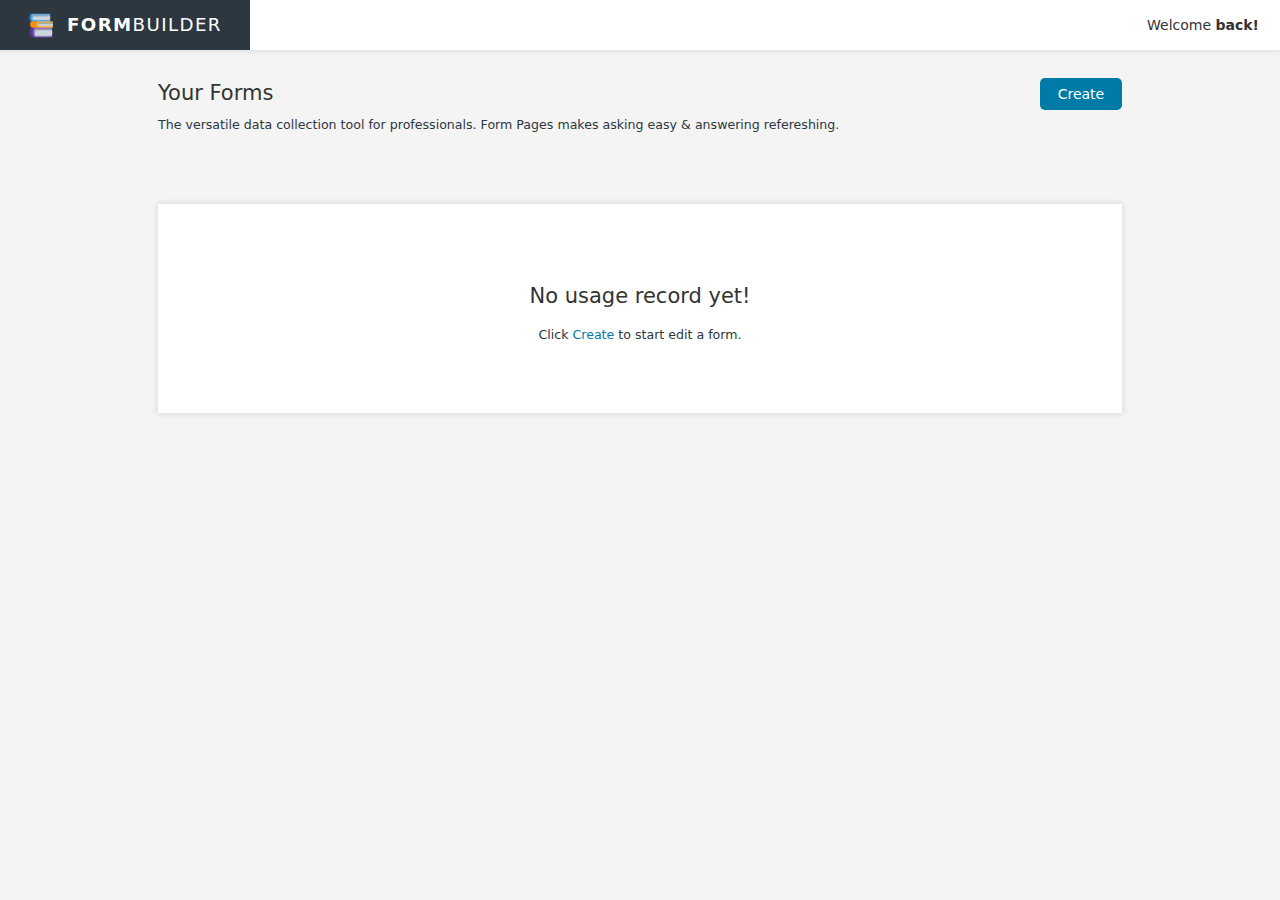
<file: index.html>
<!DOCTYPE html>
<html lang="en">

<head>
    <meta charset="UTF-8">
    <meta name="viewport" content="width=device-width, initial-scale=1.0">
    <link rel="shortcut icon" href="./images/favicon.ico" type="image/x-icon">
    <link rel="stylesheet" href="./css/core.css">
    <link rel="stylesheet" href="./css/dashboard.css">
    <title>Dashboard | Form Builder</title>
</head>

<body>
    <!-- Header -->
    <header class="header card">
        <div class="header__logo">
            <img src="./images/logo.png" alt="Form Builder">
            Form
            <span>Builder</span>
        </div>

        <div class="header__welcome-text">
            Welcome <span>back!</span>
        </div>
    </header>


    <main class="main">
        <div class="main__inner">
            <div class="main__heading">
                <h2>Your Forms</h2>
                <button class="button button_primary create_button" type="button" title="Create new form">
                    Create
                </button>
            </div>
            <p class="main__tagline">
                The versatile data collection tool for professionals. Form Pages makes asking easy & answering
                refereshing.
            </p>


            <!-- MAIN CONTENT -->
            <div class="content"></div>
        </div>
    </main>


    <!-- Modal -->
    <div class="modal">
        <div class="modal__dailog card"></div>
    </div>

    <!-- Alert -->
    <div class="alert"></div>


    <script type="module" src="./js/dashboard.js"></script>
</body>

</html>
</file>
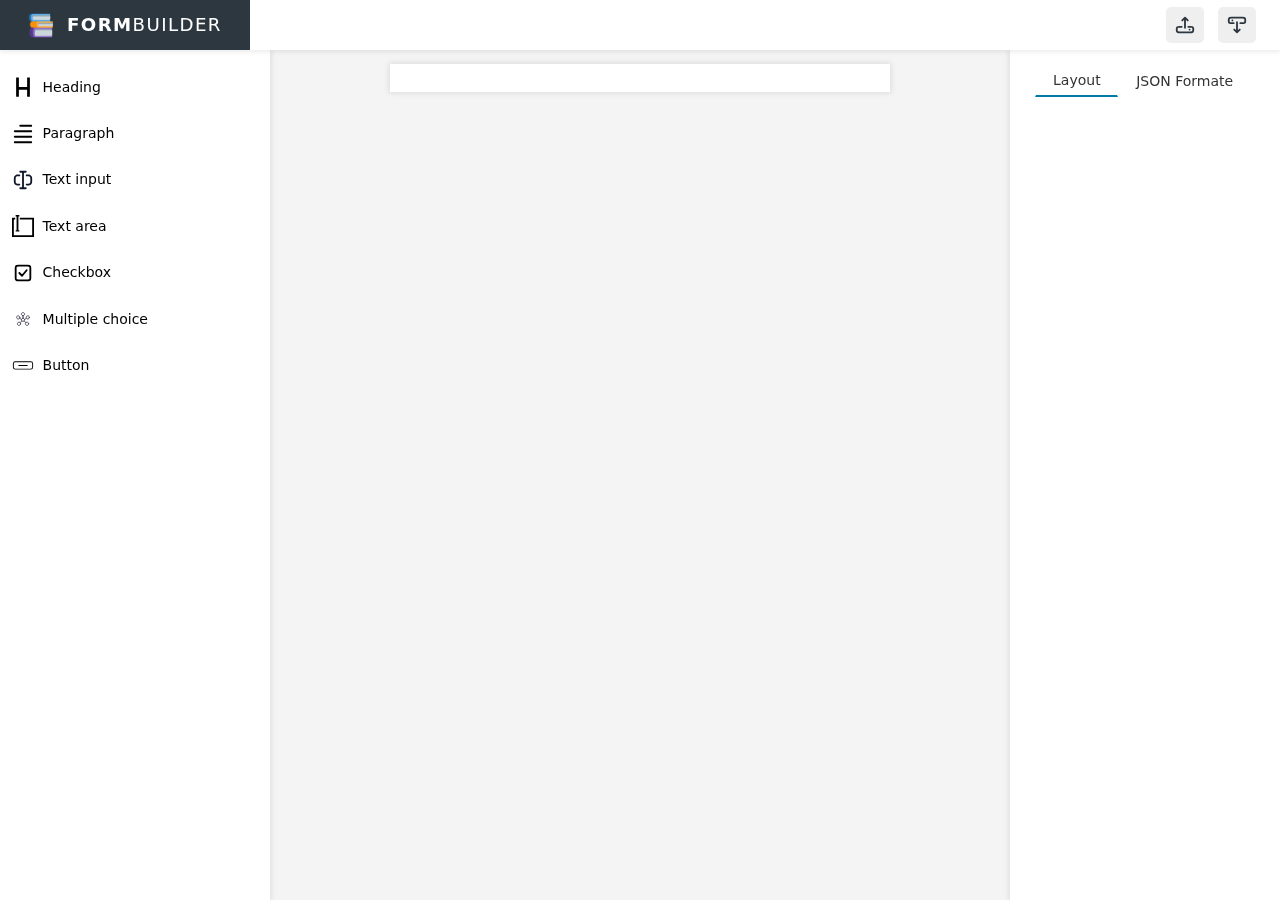
<file: editor.html>
<!DOCTYPE html>
<html lang="en">

<head>
    <meta charset="UTF-8">
    <meta name="viewport" content="width=device-width, initial-scale=1.0">
    <link rel="shortcut icon" href="./images/favicon.ico" type="image/x-icon">
    <link rel="stylesheet" href="./css/core.css">
    <link rel="stylesheet" href="./css/editor.css">
    <title>Editor | FormBuilder</title>
</head>

<body>
    <!-- Header -->
    <header class="header card">
        <div class="header__logo">
            <img src="./images/logo.png" alt="Form Builder">
            Form
            <span>Builder</span>
        </div>

        <div class="header__ctrl">
            <button class="button button_icon button_upload" title="Upload own form page">
                <svg viewBox="0 0 24 24" fill="none" xmlns="http://www.w3.org/2000/svg">
                    <path
                        d="M17 17H17.01M15.6 14H18C18.9319 14 19.3978 14 19.7654 14.1522C20.2554 14.3552 20.6448 14.7446 20.8478 15.2346C21 15.6022 21 16.0681 21 17C21 17.9319 21 18.3978 20.8478 18.7654C20.6448 19.2554 20.2554 19.6448 19.7654 19.8478C19.3978 20 18.9319 20 18 20H6C5.06812 20 4.60218 20 4.23463 19.8478C3.74458 19.6448 3.35523 19.2554 3.15224 18.7654C3 18.3978 3 17.9319 3 17C3 16.0681 3 15.6022 3.15224 15.2346C3.35523 14.7446 3.74458 14.3552 4.23463 14.1522C4.60218 14 5.06812 14 6 14H8.4M12 15V4M12 4L15 7M12 4L9 7"
                        stroke="#000000" stroke-width="2" stroke-linecap="round" stroke-linejoin="round" />
                </svg>
            </button>
            <button class="button button_icon button_download" title="Download form page">
                <svg style="transform:rotateZ(180deg)" viewBox="0 0 24 24" fill="none"
                    xmlns="http://www.w3.org/2000/svg">
                    <path
                        d="M17 17H17.01M15.6 14H18C18.9319 14 19.3978 14 19.7654 14.1522C20.2554 14.3552 20.6448 14.7446 20.8478 15.2346C21 15.6022 21 16.0681 21 17C21 17.9319 21 18.3978 20.8478 18.7654C20.6448 19.2554 20.2554 19.6448 19.7654 19.8478C19.3978 20 18.9319 20 18 20H6C5.06812 20 4.60218 20 4.23463 19.8478C3.74458 19.6448 3.35523 19.2554 3.15224 18.7654C3 18.3978 3 17.9319 3 17C3 16.0681 3 15.6022 3.15224 15.2346C3.35523 14.7446 3.74458 14.3552 4.23463 14.1522C4.60218 14 5.06812 14 6 14H8.4M12 15V4M12 4L15 7M12 4L9 7"
                        stroke="#000000" stroke-width="2" stroke-linecap="round" stroke-linejoin="round" />
                </svg>
            </button>
            <button class="button button_icon button_left-sidebar" title="Toggle left sidebar">
                <svg viewBox="0 0 24 24" fill="none" xmlns="http://www.w3.org/2000/svg"
                    style="transform: rotateZ(180deg);">
                    <path
                        d="M13 5V19M16 8H18M16 11H18M16 14H18M6.2 19H17.8C18.9201 19 19.4802 19 19.908 18.782C20.2843 18.5903 20.5903 18.2843 20.782 17.908C21 17.4802 21 16.9201 21 15.8V8.2C21 7.0799 21 6.51984 20.782 6.09202C20.5903 5.71569 20.2843 5.40973 19.908 5.21799C19.4802 5 18.9201 5 17.8 5H6.2C5.0799 5 4.51984 5 4.09202 5.21799C3.71569 5.40973 3.40973 5.71569 3.21799 6.09202C3 6.51984 3 7.07989 3 8.2V15.8C3 16.9201 3 17.4802 3.21799 17.908C3.40973 18.2843 3.71569 18.5903 4.09202 18.782C4.51984 19 5.07989 19 6.2 19Z"
                        stroke="#000000" stroke-width="2" stroke-linecap="round" stroke-linejoin="round" />
                </svg>
            </button>
            <button class="button button_icon button_right-sidebar" title="Toggle right sidebar">
                <svg viewBox="0 0 24 24" fill="none" xmlns="http://www.w3.org/2000/svg">
                    <path
                        d="M13 5V19M16 8H18M16 11H18M16 14H18M6.2 19H17.8C18.9201 19 19.4802 19 19.908 18.782C20.2843 18.5903 20.5903 18.2843 20.782 17.908C21 17.4802 21 16.9201 21 15.8V8.2C21 7.0799 21 6.51984 20.782 6.09202C20.5903 5.71569 20.2843 5.40973 19.908 5.21799C19.4802 5 18.9201 5 17.8 5H6.2C5.0799 5 4.51984 5 4.09202 5.21799C3.71569 5.40973 3.40973 5.71569 3.21799 6.09202C3 6.51984 3 7.07989 3 8.2V15.8C3 16.9201 3 17.4802 3.21799 17.908C3.40973 18.2843 3.71569 18.5903 4.09202 18.782C4.51984 19 5.07989 19 6.2 19Z"
                        stroke="#000000" stroke-width="2" stroke-linecap="round" stroke-linejoin="round" />
                </svg>
            </button>
        </div>
    </header>

    <main class="main main_left main_right">
        <!-- sidebar lefft -->
        <div class="sidebar card sidebar_left">
            <ul class="navbar" role="list">
                <li data-type="heading">
                    <svg viewBox="0 0 16 16" version="1.1" xmlns="http://www.w3.org/2000/svg"
                        xmlns:xlink="http://www.w3.org/1999/xlink">
                        <rect width="16" height="16" id="icon-bound" fill="none" />
                        <path id="heading" d="M11,8l-6,0l0,-7l-2,0l0,14l2,0l0,-5l6,0l0,5l2,0l0,-14l-2,0l0,7Z" />
                    </svg>
                    <span>Heading</span>
                </li>
                <li data-type="paragraph">
                    <svg fill="#000000" viewBox="0 0 24 24" xmlns="http://www.w3.org/2000/svg">
                        <path
                            d="M22,3a1,1,0,0,1-1,1H9A1,1,0,0,1,9,2H21A1,1,0,0,1,22,3ZM21,8H3a1,1,0,0,0,0,2H21a1,1,0,0,0,0-2Zm0,6H3a1,1,0,0,0,0,2H21a1,1,0,0,0,0-2Zm0,6H3a1,1,0,0,0,0,2H21a1,1,0,0,0,0-2Z" />
                    </svg>
                    <span>Paragraph</span>
                </li>
                <li data-type="input">
                    <svg viewBox="0 0 24 24" fill="none" xmlns="http://www.w3.org/2000/svg">
                        <path fill-rule="evenodd" clip-rule="evenodd"
                            d="M8 3C8 2.44772 8.44772 2 9 2L15 2C15.5523 2 16 2.44772 16 3C16 3.55229 15.5523 4 15 4L13 4L13 20H15C15.5523 20 16 20.4477 16 21C16 21.5523 15.5523 22 15 22H9C8.44772 22 8 21.5523 8 21C8 20.4477 8.44772 20 9 20H11L11 4H9C8.44772 4 8 3.55228 8 3ZM7.788 6L8 6C8.55229 6 9 6.44772 9 7C9 7.55228 8.55229 8 8 8H7.83C6.95898 8 6.36686 8.0008 5.90945 8.03879C5.46401 8.07578 5.23663 8.1428 5.07805 8.22517C4.71277 8.41492 4.41493 8.71276 4.22517 9.07805C4.1428 9.23663 4.07578 9.46401 4.03879 9.90945C4.0008 10.3669 4 10.959 4 11.83V12.17C4 13.041 4.0008 13.6331 4.03879 14.0905C4.07578 14.536 4.1428 14.7634 4.22517 14.9219C4.41493 15.2872 4.71277 15.5851 5.07805 15.7748C5.23663 15.8572 5.46402 15.9242 5.90945 15.9612C6.36686 15.9992 6.95898 16 7.83 16H8C8.55229 16 9 16.4477 9 17C9 17.5523 8.55229 18 8 18H7.78798C6.96946 18 6.29393 18 5.74393 17.9543C5.17258 17.9069 4.64774 17.805 4.1561 17.5497C3.42553 17.1702 2.82985 16.5745 2.45035 15.8439C2.19496 15.3523 2.0931 14.8274 2.04565 14.2561C1.99998 13.7061 1.99999 13.0305 2 12.212V11.788C1.99999 10.9695 1.99998 10.2939 2.04565 9.74393C2.0931 9.17258 2.19496 8.64774 2.45035 8.1561C2.82985 7.42553 3.42553 6.82985 4.1561 6.45035C4.64774 6.19496 5.17258 6.0931 5.74393 6.04565C6.29393 5.99998 6.96947 5.99999 7.788 6ZM18.0905 8.03879C17.6331 8.0008 17.041 8 16.17 8H16C15.4477 8 15 7.55228 15 7C15 6.44772 15.4477 6 16 6L16.212 6C17.0305 5.99999 17.7061 5.99998 18.2561 6.04565C18.8274 6.0931 19.3523 6.19496 19.8439 6.45035C20.5745 6.82985 21.1702 7.42553 21.5497 8.1561C21.805 8.64774 21.9069 9.17258 21.9543 9.74393C22 10.2939 22 10.9695 22 11.788V12.212C22 13.0305 22 13.7061 21.9543 14.2561C21.9069 14.8274 21.805 15.3523 21.5497 15.8439C21.1702 16.5745 20.5745 17.1702 19.8439 17.5497C19.3523 17.805 18.8274 17.9069 18.2561 17.9543C17.7061 18 17.0305 18 16.212 18H16C15.4477 18 15 17.5523 15 17C15 16.4477 15.4477 16 16 16H16.17C17.041 16 17.6331 15.9992 18.0905 15.9612C18.536 15.9242 18.7634 15.8572 18.9219 15.7748C19.2872 15.5851 19.5851 15.2872 19.7748 14.9219C19.8572 14.7634 19.9242 14.536 19.9612 14.0905C19.9992 13.6331 20 13.041 20 12.17V11.83C20 10.959 19.9992 10.3669 19.9612 9.90945C19.9242 9.46401 19.8572 9.23663 19.7748 9.07805C19.5851 8.71277 19.2872 8.41492 18.9219 8.22517C18.7634 8.1428 18.536 8.07578 18.0905 8.03879Z"
                            fill="#0F1729" />
                    </svg>
                    <span>Text input</span>
                </li>
                <li data-type="textarea">
                    <svg fill="#000000" viewBox="0 0 48 48" enable-background="new 0 0 48 48" version="1.1"
                        xml:space="preserve" xmlns="http://www.w3.org/2000/svg"
                        xmlns:xlink="http://www.w3.org/1999/xlink">
                        <g>
                            <polygon
                                points="16,33 14,33 14,10 14,6 14,3 16,3 16,0 8,0 8,3 10,3 10,6 10,10 10,33 8,33 8,36 16,36  " />

                            <polygon
                                points="17.031,6 17.031,10 44,10 44,44 4,44 4,10 6.938,10 6.938,6 0,6 0,48 48,48 48,6  " />
                        </g>

                    </svg>
                    <span>Text area</span>
                </li>
                <li data-type="checkbox">
                    <svg viewBox="0 0 24 24" fill="none" xmlns="http://www.w3.org/2000/svg">
                        <g>
                            <path
                                d="M8 12L11 15L16 9M4 16.8002V7.2002C4 6.08009 4 5.51962 4.21799 5.0918C4.40973 4.71547 4.71547 4.40973 5.0918 4.21799C5.51962 4 6.08009 4 7.2002 4H16.8002C17.9203 4 18.4796 4 18.9074 4.21799C19.2837 4.40973 19.5905 4.71547 19.7822 5.0918C20 5.5192 20 6.07899 20 7.19691V16.8036C20 17.9215 20 18.4805 19.7822 18.9079C19.5905 19.2842 19.2837 19.5905 18.9074 19.7822C18.48 20 17.921 20 16.8031 20H7.19691C6.07899 20 5.5192 20 5.0918 19.7822C4.71547 19.5905 4.40973 19.2842 4.21799 18.9079C4 18.4801 4 17.9203 4 16.8002Z"
                                stroke="#000000" stroke-width="2" stroke-linecap="round" stroke-linejoin="round" />
                        </g>
                    </svg>
                    <span>Checkbox</span>
                </li>
                <li data-type="options">
                    <svg viewBox="0 0 24 24" fill="none" xmlns="http://www.w3.org/2000/svg">
                        <path
                            d="M12 8.5V11.125M12 8.5C12.9665 8.5 13.75 7.7165 13.75 6.75C13.75 5.7835 12.9665 5 12 5C11.0335 5 10.25 5.7835 10.25 6.75C10.25 7.7165 11.0335 8.5 12 8.5ZM12 11.125C11.0335 11.125 10.25 11.9085 10.25 12.875C10.25 13.8415 11.0335 14.625 12 14.625C12.9665 14.625 13.75 13.8415 13.75 12.875C13.75 11.9085 12.9665 11.125 12 11.125ZM8.49995 11.3438L10.25 12.4375M15.5 11.3438L13.75 12.4375M8.9375 15.9375L10.6875 14.1875M15.0625 15.9375L13.3125 14.1875M8.5 10.25C8.5 11.2165 7.7165 12 6.75 12C5.7835 12 5 11.2165 5 10.25C5 9.2835 5.7835 8.5 6.75 8.5C7.7165 8.5 8.5 9.2835 8.5 10.25ZM19 10.25C19 11.2165 18.2165 12 17.25 12C16.2835 12 15.5 11.2165 15.5 10.25C15.5 9.2835 16.2835 8.5 17.25 8.5C18.2165 8.5 19 9.2835 19 10.25ZM18.125 17.25C18.125 18.2165 17.3415 19 16.375 19C15.4085 19 14.625 18.2165 14.625 17.25C14.625 16.2835 15.4085 15.5 16.375 15.5C17.3415 15.5 18.125 16.2835 18.125 17.25ZM9.375 17.25C9.375 18.2165 8.5915 19 7.625 19C6.6585 19 5.875 18.2165 5.875 17.25C5.875 16.2835 6.6585 15.5 7.625 15.5C8.5915 15.5 9.375 16.2835 9.375 17.25Z"
                            stroke="#464455" stroke-linecap="round" stroke-linejoin="round" />
                    </svg>
                    <span>Multiple choice</span>
                </li>
                <li data-type="button">
                    <svg viewBox="0 0 24 24" xmlns="http://www.w3.org/2000/svg">
                        <path
                            d="M20.5 17h-17A2.502 2.502 0 0 1 1 14.5v-4A2.502 2.502 0 0 1 3.5 8h17a2.502 2.502 0 0 1 2.5 2.5v4a2.502 2.502 0 0 1-2.5 2.5zm-17-8A1.502 1.502 0 0 0 2 10.5v4A1.502 1.502 0 0 0 3.5 16h17a1.502 1.502 0 0 0 1.5-1.5v-4A1.502 1.502 0 0 0 20.5 9zM17 12H7v1h10z" />
                        <path fill="none" d="M0 0h24v24H0z" />
                    </svg>
                    <span>Button</span>
                </li>
            </ul>
        </div>

        <div class="main__empty-left"></div>

        <!-- EDITOR CONTENT HERE -->
        <div class="card editor"> </div>

        <div class="main__empty-right"></div>

        <!-- sidebar right -->
        <div class="sidebar card sidebar_right">
            <div class="tab">
                <button class="button button_secondry tab_layout active" type="button" title="Layout">
                    Layout
                </button>
                <button class="button button_secondry tab_json" type="button" title="JSON formate">
                    JSON Formate
                </button>
            </div>

            <!-- SIDEBAR CONTENT HERE -->
            <div class="sidebar__body"></div>
        </div>
    </main>


    <!-- ALERTS -->
    <div class="alert"></div>

    <script type="module" src="./js/editor.js"></script>
</body>

</html>
</file>
<file: css/core.css>
* {
    box-sizing: border-box;
}

:root {
    font-family: Inter, system-ui, Avenir, Helvetica, Arial, sans-serif;
    line-height: 1.5;
    font-weight: 400;
    font-size: 14px;

    font-synthesis: none;
    text-rendering: optimizeLegibility;
    -webkit-font-smoothing: antialiased;
    -moz-osx-font-smoothing: grayscale;

    --text-color: #333333;
    --bg-color: #F4F4F4;
    --primary: #007BA7;
    --card: #FFFFFF;
    --border: #D1D1D1;
    --black: #2d3740;
}

body {
    min-height: 100vh;
    width: 100%;
    background-color: var(--bg-color);
    margin: 0;
}

.card {
    background-color: var(--card);
    box-shadow: 0 0 6px 1px rgba(0, 0, 0, 0.1);
}

a {
    color: var(--primary);
    text-decoration: none;
    font-weight: 500;
}

a:hover {
    opacity: 0.8;
    text-decoration: underline;
}

/** 
BUTTON & INPUT STYLE */
.button,
.input {
    border-radius: 5px;
    border: 1px solid transparent;
    padding: 0.5rem 1.2rem;
    font-size: 1em;
    font-weight: 500;
    font-family: inherit;
    cursor: pointer;
    transition: all 0.3s;
    user-select: none;
    position: relative;
}

.button::after {
    content: '';
    position: absolute;
    top: 0;
    left: 0;
    height: 100%;
    width: 100%;
}

.button:hover {
    opacity: 0.8;
}

.button:active {
    transform: scale(0.95);
}

.button_secondry {
    background-color: #FFFFFF;
    color: var(--text-color);
}

.card .button_secondry {
    background-color: var(--bg-color);
    color: var(--text-color);
}

.button_secondry:hover {
    border-color: var(--border);
}

.button_primary {
    background-color: var(--primary);
    color: #fff;
}

.button_primary:hover {
    border-color: var(--primary);
}

.button_icon {
    padding: 0.2rem 0.5rem;
}

.button_icon svg {
    height: 22px;
    width: 22px;
    margin-top: 0.2rem;
}

.button_icon path {
    stroke: var(--black);
}

.button_icon.active path {
    stroke: var(--primary) !important;
    border-color: var(--primary) !important;
}

.input {
    cursor: unset;
}

.card .input {
    background-color: var(--bg-color);
    border-color: var(--border);
}

.input:hover {
    border-color: var(--primary);
}

/* CHECKBOX */
.checkbox {
    position: relative;
    -webkit-appearance: none;
    appearance: none;
    width: 16px;
    height: 16px;
    transition: 0.3s;
}

.checkbox:hover {
    opacity: 0.8;
}

.checkbox:active {
    transform: scale(0.95);
}

.checkbox::before,
.checkbox::after {
    height: 100%;
    width: 100%;
    background-color: var(--black);
    content: '';
    position: absolute;
    top: 0;
    border-radius: 5px;
    left: 0;
    cursor: pointer;
}

.checkbox:checked::before {
    background-color: var(--primary);
}

.checkbox::after {
    height: 50%;
    width: 50%;
    left: 50%;
    top: 50%;
    transform: translate(-50%, -50%);
    background-color: #fff;
    opacity: 0;
    border-radius: 5px;
}

.checkbox:checked::after {
    opacity: 1;
}

/* MODAL STYLE */
.modal {
    display: flex;
    justify-content: center;
    align-items: center;
    padding: 1rem;
    position: fixed;
    z-index: 110;
    left: 100%;
}

.modal__dailog {
    padding: 0.8rem;
    width: 100%;
    max-width: 420px;
    transform: scale(0.9);
    transition: transform 0.3s;
}

.modal.show {
    top: 0;
    left: 0;
    height: 100%;
    width: 100%;
    background-color: rgba(0, 0, 0, 0.1);
}

.modal.show .modal__dailog {
    transform: scale(1);
}

.modal__dailog h3 {
    font-size: 1.3rem;
    font-weight: 500;
    margin-top: 0;
    margin-bottom: 1rem;
    color: var(--text-color);
}

.modal__dailog input {
    width: 100%;
}

.modal__group {
    width: 100%;
    display: flex;
    justify-content: flex-end;
    align-items: center;
    margin-top: 2rem;
}

.modal__group button {
    margin-left: 0.6rem;
}

.modal__dailog p {
    font-size: 0.9rem;
    color: var(--black);
    margin-top: 0;
    margin-bottom: 1rem;
}

/* ALERT */
.alert {
    position: fixed;
    bottom: 30px;
    left: 0;
    z-index: 120;
    width: 100%;
    display: flex;
    align-items: center;
    flex-direction: column;
}

.alert__message {
    font-size: 1rem;
    color: var(--text-color);
    background-color: var(--card);
    border: 1px solid var(--border);
    padding: 0.6rem;
    border-radius: 5px;
    margin-bottom: 0.4rem;
    transition: 0.3s;
    transform: translateX(-10px);
}

.alert__message.show {
    transform: translateX(0);
}
</file>
<file: css/dashboard.css>
.header {
    width: 100%;
    background: var(--card);
    display: flex;
    align-items: center;
    justify-content: space-between;
    height: 50px;
    position: sticky;
    position: -webkit-sticky;
    top: 0;
    z-index: 100;
}

.header__logo {
    background-color: var(--black);
    color: #fff;
    height: 100%;
    width: 100%;
    max-width: max-content;
    display: flex;
    align-items: center;
    padding: 0 2rem;
    font-weight: bold;
    font-size: 1.3rem;
    text-transform: uppercase;
    letter-spacing: 0.1rem;
}

.header__logo img {
    margin-right: 1rem;
    height: 25px;
}

.header__logo span {
    font-weight: normal;
}

.header__welcome-text {
    font-size: 1rem;
    margin-right: 1.5rem;
    margin-left: 0.5rem;
    color: var(--text-color);
}

.header__welcome-text span {
    font-weight: bold;
}

.main {
    width: 100%;
    height: 100%;
    display: flex;
    justify-content: center;
}

.main__inner {
    max-width: 992px;
    width: 100%;
    padding: 0 1rem;
}

.main__heading {
    display: flex;
    align-items: center;
    justify-content: space-between;
    margin-top: 2rem;
    margin-bottom: 0.4rem;
}

.main__heading h2 {
    font-weight: 400;
    color: var(--text-color);
    margin: 0;
}

.main__tagline {
    color: var(--black);
    margin-top: 0;
    font-weight: 400;
    font-size: 0.9rem;
}

.content {
    margin-top: 5rem;
    padding-bottom: 3rem;
}

.content:not(.empty) {
    display: grid;
    grid-template-columns: repeat(auto-fill, minmax(200px, 1fr));
    place-items: center;
    gap: 20px;
}

.content__empty {
    display: flex;
    justify-content: center;
    align-items: center;
    flex-direction: column;
    margin-top: 1rem;
    padding: 4rem 0;
}

.content__empty h3 {
    font-size: 1.5rem;
    font-weight: 500;
    color: var(--text-color);
    margin-bottom: 0;
}

.content__empty p {
    color: var(--black);
    font-size: 0.9rem;
    font-weight: 400;
}

.form {
    width: 100%;
    transition: transform 0.3s;
}

.form:hover {
    transform: scale(1.06);
}

.form__body {
    height: 150px;
    position: relative;
    display: flex;
    align-items: center;
    justify-content: center;
    padding: 0.5rem;
}

.form__body h5 {
    font-size: 1.4rem;
    color: var(--text-color);
    text-align: center;
}

.form__footer {
    margin-top: 1px solid var(--border);
    padding: 0.3rem 0.5rem;
    display: flex;
    align-items: center;
}

.form_trash {
    margin-left: 0.5rem;
}

.form_export {
    margin-left: auto;
}

@media (max-width: 500px) {
    .header__logo {
        padding: 0 0.6rem;
    }

    .header__welcome-text {
        margin-right: 0.6rem;
    }
}
</file>
<file: css/editor.css>
.header {
    width: 100%;
    background: var(--card);
    display: flex;
    align-items: center;
    justify-content: space-between;
    height: 50px;
    position: -webkit-sticky;
    position: sticky;
    top: 0;
    z-index: 100;
}

.header__logo {
    background-color: var(--black);
    color: #fff;
    height: 100%;
    width: 100%;
    max-width: max-content;
    display: flex;
    align-items: center;
    padding: 0 2rem;
    font-weight: bold;
    font-size: 1.3rem;
    text-transform: uppercase;
    letter-spacing: 0.1rem;
}

.header__logo img {
    margin-right: 1rem;
    height: 25px;
}

.header__logo span {
    font-weight: normal;
}

.header__ctrl {
    margin-right: 1rem;
}

.header__ctrl .button {
    margin-right: 0.7rem;
}

.main {
    width: 100%;
    height: 100%;
    display: flex;
    padding: 0 0.5rem;
    padding-top: 1rem;
}

.sidebar {
    width: 270px;
    max-width: 100%;
    height: calc(100vh - 50px);
    position: fixed;
    z-index: 10;
    left: 0;
    top: 50px;
    overflow-y: auto;
    padding-bottom: 1rem;
    transition: transform 0.3s;
    transform: translateX(-100%);
    scrollbar-gutter: stable;
}

.sidebar_right {
    left: unset;
    right: 0;
    padding: 1rem 0.8rem;
    transform: translateX(100%);
    padding-right: 0;
}

.main_left .sidebar_left,
.main_right .sidebar_right {
    transform: translateX(0);
}

.main__empty-left,
.main__empty-right {
    max-width: 100%;
    width: 270px;
    height: 100%;
}

/* TAB STYLE */
.tab {
    width: 100%;
    justify-content: center;
    align-items: center;
    display: flex;
}

.tab button.button {
    border-radius: 0;
    background: transparent;
}

.tab button.active {
    border-bottom: 2px solid var(--primary);
}

.navbar {
    width: 100%;
    padding-left: 0;
}

.navbar li {
    display: flex;
    align-items: center;
    padding: 0.8rem;
    transition: all 0.3s;
    cursor: pointer;
    border: 1px solid var(--card);
}

.navbar svg {
    height: 22px;
    width: 22px;
}

.navbar span {
    margin-left: 0.6rem;
    user-select: none;
}

.navbar li:hover {
    border-color: var(--border);
    background-color: var(--bg-color);
}

.navbar li:active {
    transform: scale(0.95);
}

/* ITEMS STYLE */
.item {
    border: 1px solid var(--border);
    margin-top: 0.8rem;
    padding: 0.8rem;
}

.item.active {
    border-color: var(--primary);
}

.item svg {
    height: 18px;
    width: 18px;
}

.item__header h5 {
    font-size: 1rem;
    font-weight: 600;
    margin-top: 0;
    margin-bottom: 0.8rem;
}

.item__ctrl {
    width: 100%;
    position: relative;
}

.item__body {
    margin-top: 1rem;
    display: none;
}

.item.active .item__body {
    display: block;
}

.item__body .input {
    width: 100%;
    margin-top: 0.8rem;
}

.divider {
    height: 1px;
    width: 100%;
    margin: 1rem 0;
    background-color: var(--border);
}

.item__body h6 {
    margin: 0;
    font-size: 0.9rem;
    margin-top: 1rem;
    color: var(--text-color);
    font-weight: 500;
}

.item__alignment {
    margin-top: 0.5rem;
}

.item .input {
    width: 100%;
}

.item__action-btn {
    display: flex;
    align-items: center;
    justify-content: space-around;
    margin-top: 2rem;
}

.item .button_drag {
    cursor: grab;
    position: absolute;
    top: -100%;
    right: 0;
}

.item.grabbing .button_drag {
    cursor: grabbing;
}

.item.grabbing {
    user-select: none;
    -webkit-user-select: none;
    -moz-user-select: none;
    -ms-user-select: none;
    -ms-user-select: none;
    cursor: grabbing;
}

.item.grabbing .item__body {
    display: none;
}

.item.grabbing .item__header {
    opacity: 0;
}

.sidebar__body {
    padding-bottom: 2rem;
}

/* MAIN EDITOR STYLE */
.editor {
    max-width: 500px;
    width: 100%;
    padding: 1rem;
    margin: 0 auto;
}

.editor h2 {
    font-size: 1.4rem;
    color: var(--black);
    margin-top: 0.8rem;
    margin-bottom: 0.6rem;
}

.editor textarea {
    min-height: 100px;
}

.editor p {
    font-size: 0.9rem;
    color: var(--text-color);
    margin-bottom: 0.6rem;
    margin-top: 0.4rem;
}

.editor .input {
    width: 100%;
    margin-bottom: 1rem;
}

.editor label {
    font-weight: 500;
    font-size: 0.8rem;
    margin-bottom: 0.4rem;
    display: block;
    margin-top: 0.8rem;
}

.editor .button {
    margin-top: 1rem;
    margin-bottom: 2rem;
    width: 100%;
}

.checkbox-group {
    display: flex;
    align-items: center;
    flex-wrap: wrap;
}

.checkbox-group label {
    display: inline;
    margin-bottom: 0;
    text-wrap: wrap;
    margin-left: 0.4rem;
    font-size: 0.9rem;
    font-weight: normal;
    margin-top: 0;
}

@media (max-width: 500px) {
    .header__logo {
        padding: 0 0.6rem;
    }

    .header__ctrl {
        margin-right: 0.2rem;
    }

    .header__ctrl button {
        margin-right: 0.2rem;
        padding: 0.2rem 0.4rem;
    }

    .header__ctrl svg {
        height: 18px;
        width: 18px;
    }

}

/* MEDIA QUERY FOR SIDEBARS */
@media (min-width: 1048px) {

    .button_left-sidebar,
    .button_right-sidebar {
        display: none;
    }
}

@media (max-width: 1048px) {

    .main__empty-right,
    .button_left-sidebar {
        display: none;
    }
}

@media (max-width: 782px) {

    .button_left-sidebar {
        display: unset
    }

    .main__empty-left {
        display: none;
    }
}
</file>
